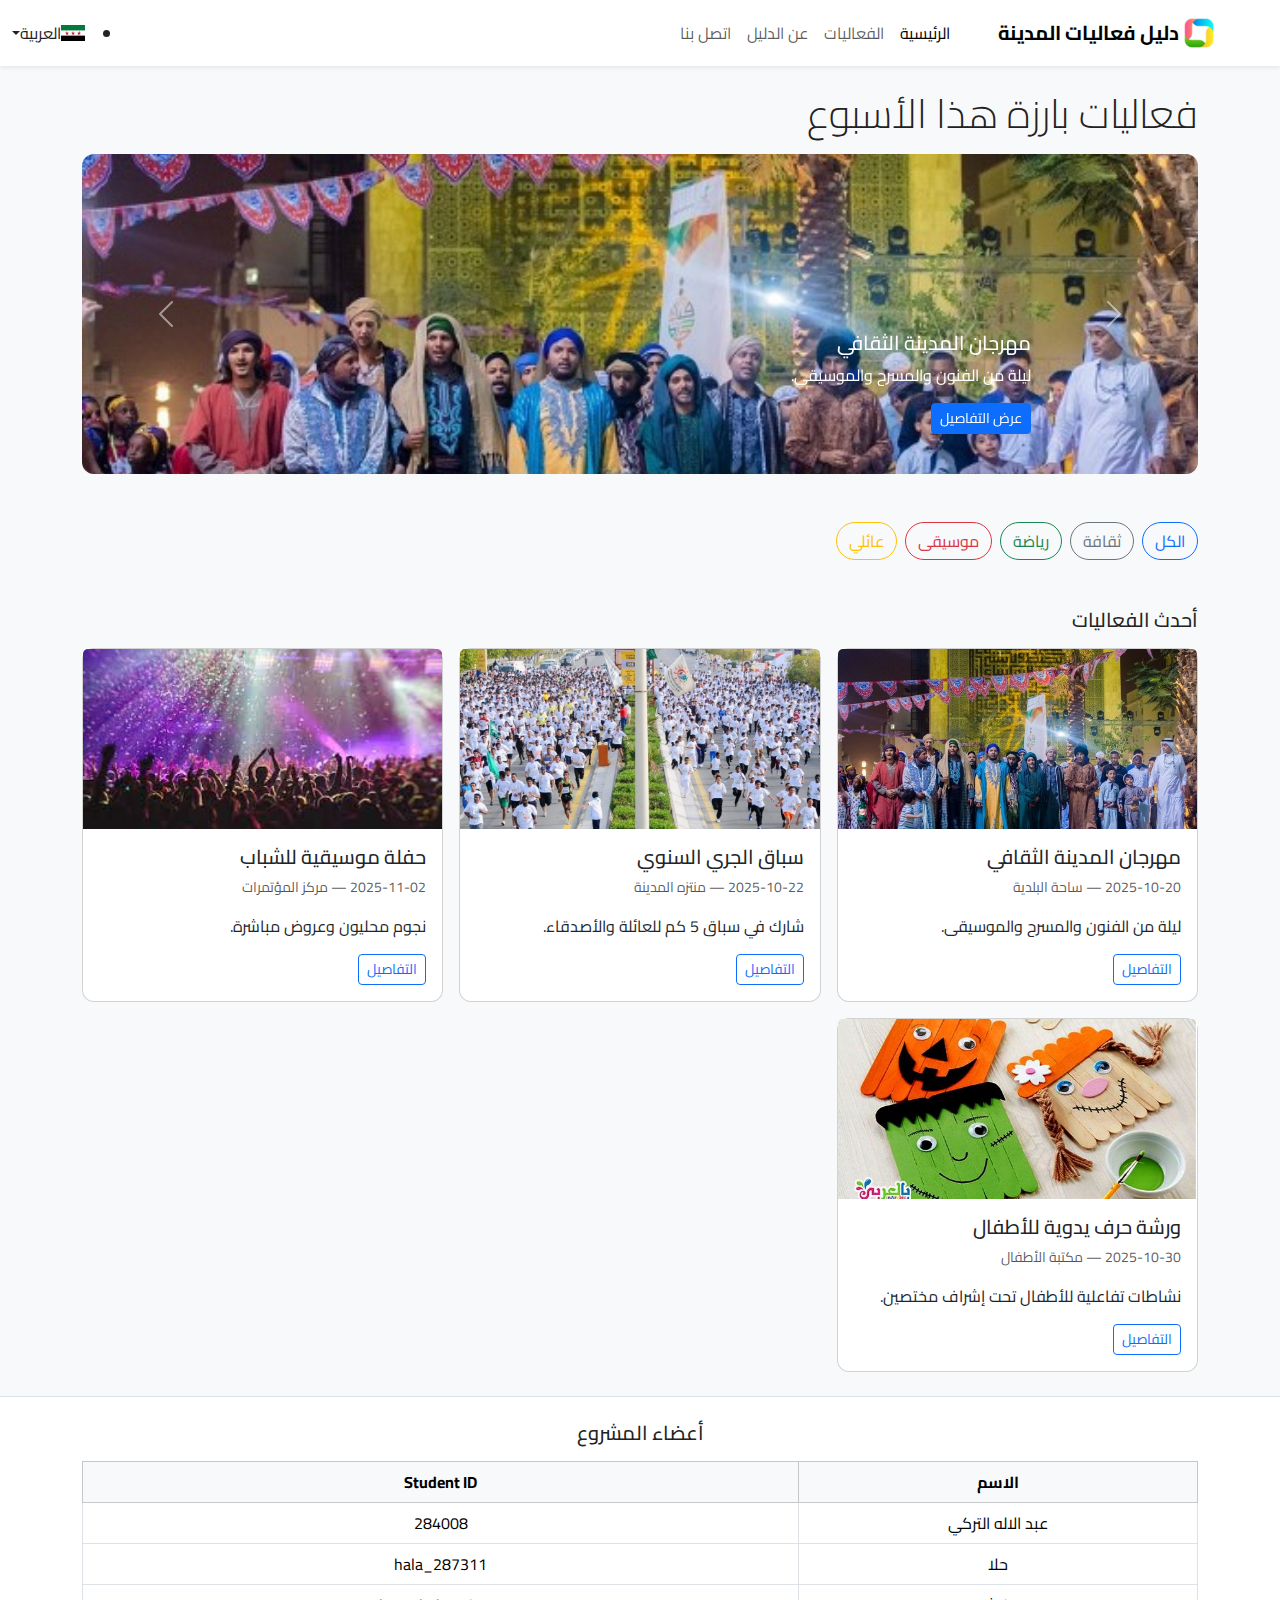
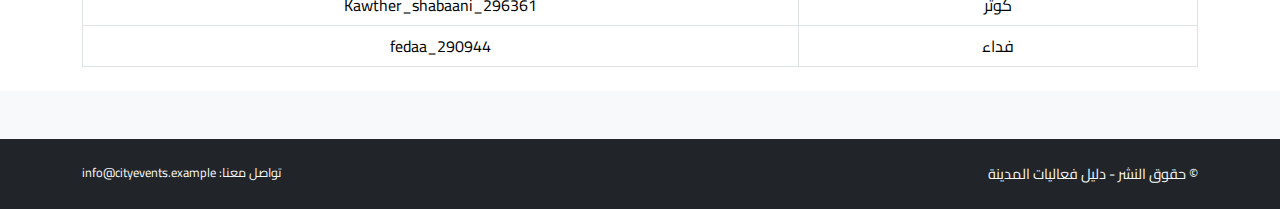
<file: index.html>
<!doctype html>
<html lang="ar" dir="rtl">
<head>
  <meta charset="utf-8" />
  <meta name="viewport" content="width=device-width,initial-scale=1" />
  <title>دليل فعاليات المدينة</title>

  <!-- Bootstrap CSS (CDN) -->
  <link href="https://cdn.jsdelivr.net/npm/bootstrap@5.3.2/dist/css/bootstrap.min.css" rel="stylesheet">

  <!-- Google Fonts (Cairo, Tajawal) -->
  <link href="https://fonts.googleapis.com/css2?family=Cairo:wght@300;400;700&family=Tajawal:wght@300;400;700&display=swap" rel="stylesheet">

  <!-- Custom CSS -->
  <link rel="stylesheet" href="assets/css/styles.css">
</head>
<body>
  <!-- Navbar -->
  <nav class="navbar navbar-expand-lg navbar-light bg-white shadow-sm">
    <div class="container">
      <a class="navbar-brand d-flex align-items-center" href="index.html">
        <img src="assets/img/logo1.png" alt="Logo" class="me-2" style="height:40px;">
        <span class="fw-bold">دليل فعاليات المدينة</span>
      </a>
      <button class="navbar-toggler" type="button" data-bs-toggle="collapse" data-bs-target="#navMain">
        <span class="navbar-toggler-icon"></span>
      </button>
      <div class="collapse navbar-collapse" id="navMain">
        <ul class="navbar-nav ms-auto">
          <li class="nav-item"><a class="nav-link active" href="index.html">الرئيسية</a></li>
          <li class="nav-item"><a class="nav-link" href="events.html">الفعاليات</a></li>
          <li class="nav-item"><a class="nav-link" href="about.html">عن الدليل</a></li>
          <li class="nav-item"><a class="nav-link" href="contact.html">اتصل بنا</a></li>
        </ul>
      </div>
    </div>
    <!-- اختيار اللغة -->
<li class="nav-item dropdown ms-2">
  <a class="nav-link dropdown-toggle d-flex align-items-center" href="#" id="langMenu" role="button" data-bs-toggle="dropdown" aria-expanded="false">
    <img id="langFlag" src="assets/img/flag-ar.png" alt="اللغة" style="width:24px;height:16px;" class="me-1">
    <span id="langLabel">العربية</span>
  </a>
  <ul class="dropdown-menu text-end" aria-labelledby="langMenu">
    <li>
      <a class="dropdown-item d-flex align-items-center justify-content-between" href="#" id="setArabic">
        العربية <img src="assets/img/flag-ar.png" style="width:24px;height:16px;">
      </a>
    </li>
    <li>
      <a class="dropdown-item d-flex align-items-center justify-content-between" href="#" id="setEnglish">
        English <img src="assets/img/flag-en.png" style="width:24px;height:16px;">
      </a>
    </li>
  </ul>
</li>

  </nav>

  <!-- Header / Slider -->
  <header class="bg-light py-4">
    <div class="container">
      <h1 class="display-6">فعاليات بارزة هذا الأسبوع</h1>
      <div id="featuredCarousel" class="carousel slide mt-3" data-bs-ride="carousel">
        <div class="carousel-inner" id="featuredContainer">
          <!-- سيتم تعبئة العناصر من main.js -->
        </div>
        <button class="carousel-control-prev" type="button" data-bs-target="#featuredCarousel" data-bs-slide="prev">
          <span class="carousel-control-prev-icon"></span>
        </button>
        <button class="carousel-control-next" type="button" data-bs-target="#featuredCarousel" data-bs-slide="next">
          <span class="carousel-control-next-icon"></span>
        </button>
      </div>
    </div>
  </header>

  <!-- تصنيفات سريعة -->
  <section class="py-4">
    <div class="container">
      <div class="d-flex flex-wrap gap-2">
        <button class="btn btn-outline-primary badge-filter" data-category="all">الكل</button>
        <button class="btn btn-outline-secondary badge-filter" data-category="culture">ثقافة</button>
        <button class="btn btn-outline-success badge-filter" data-category="sports">رياضة</button>
        <button class="btn btn-outline-danger badge-filter" data-category="music">موسيقى</button>
        <button class="btn btn-outline-warning badge-filter" data-category="family">عائلي</button>
      </div>
    </div>
  </section>

  <!-- أحدث الفعاليات -->
  <main class="container py-4">
    <h2 class="h5 mb-3">أحدث الفعاليات</h2>
    <div id="eventsGrid" class="row g-3">
      <!-- كروت الأحداث يتم إنشاؤها بواسطة main.js -->
    </div>
  </main>

  <!-- قسم أسماء الطلاب -->
<section class="py-4 bg-white border-top">
  <div class="container">
    <h2 class="h5 mb-3 text-center">أعضاء المشروع</h2>
    <div class="table-responsive">
      <table class="table table-bordered text-center align-middle mb-0">
        <thead class="table-light">
          <tr>
            <th>الاسم</th>
            <th>Student ID</th>
          </tr>
        </thead>
        <tbody>
          <tr>
            <td> عبد الاله التركي</td>
            <td>284008</td>
          </tr>
          <tr>
            <td> حلا </td>
            <td>hala_287311</td>
          </tr>
          <tr>
            <td> كوثر</td>
            <td>Kawther_shabaani_296361</td>
          </tr>
          <tr>
            <td> فداء</td>
            <td>fedaa_290944</td>
          </tr>
        </tbody>
      </table>
    </div>
  </div>
</section>
<!-- نهاية قسم أسماء الطلاب -->

  <!-- Footer -->
  <footer class="bg-dark text-light py-4 mt-5">
    <div class="container d-flex flex-column flex-md-row justify-content-between align-items-center">
      <div>© حقوق النشر - دليل فعاليات المدينة</div>
      <div class="small">تواصل معنا: info@cityevents.example</div>
    </div>
  </footer>

  <!-- Bootstrap JS bundle -->
  <script src="https://cdn.jsdelivr.net/npm/bootstrap@5.3.2/dist/js/bootstrap.bundle.min.js"></script>

  <!-- App JS -->
  <script src="assets/js/main.js"></script>
</body>
</html>
</file>
<file: assets/css/styles.css>
/* styles.css
   ملاحظات: خطوط Cairo/Tajawal مستوردة من Google Fonts في index.html
*/

/* قاعدة التصميم */
:root{
  --primary: #0d6efd;
  --accent: #ff7b5c;
  --muted-bg: #f8f9fa;
  --card-radius: 12px;
  --max-width: 1200px;
}

html,body{
  font-family: "Cairo", "Tajawal", system-ui, sans-serif;
  background: var(--muted-bg);
  color: #222;
  line-height: 1.5;
}

/* Navbar */
.navbar-brand img{ border-radius:8px; }

/* Slider card style */
.carousel-item {
  border-radius: 12px;
  overflow: hidden;
}
.carousel-item img { width:100%; height:320px; object-fit:cover; }

/* Events grid */
.card.event-card {
  border-radius: var(--card-radius);
  transition: transform .18s ease, box-shadow .18s ease;
}
.card.event-card:hover{
  transform: translateY(-6px);
  box-shadow: 0 8px 24px rgba(0,0,0,0.12);
}

/* Badges / filters */
.badge-filter {
  border-radius: 999px;
}

/* Responsive tweaks */
@media (max-width: 576px){
  .carousel-item img{ height:180px; }
}

/* Footer */
footer { font-size: 0.9rem; }

/* تنسيق جدول الطلاب */
section.bg-white table th {
  background-color: #f8f9fa;
}
</file>
